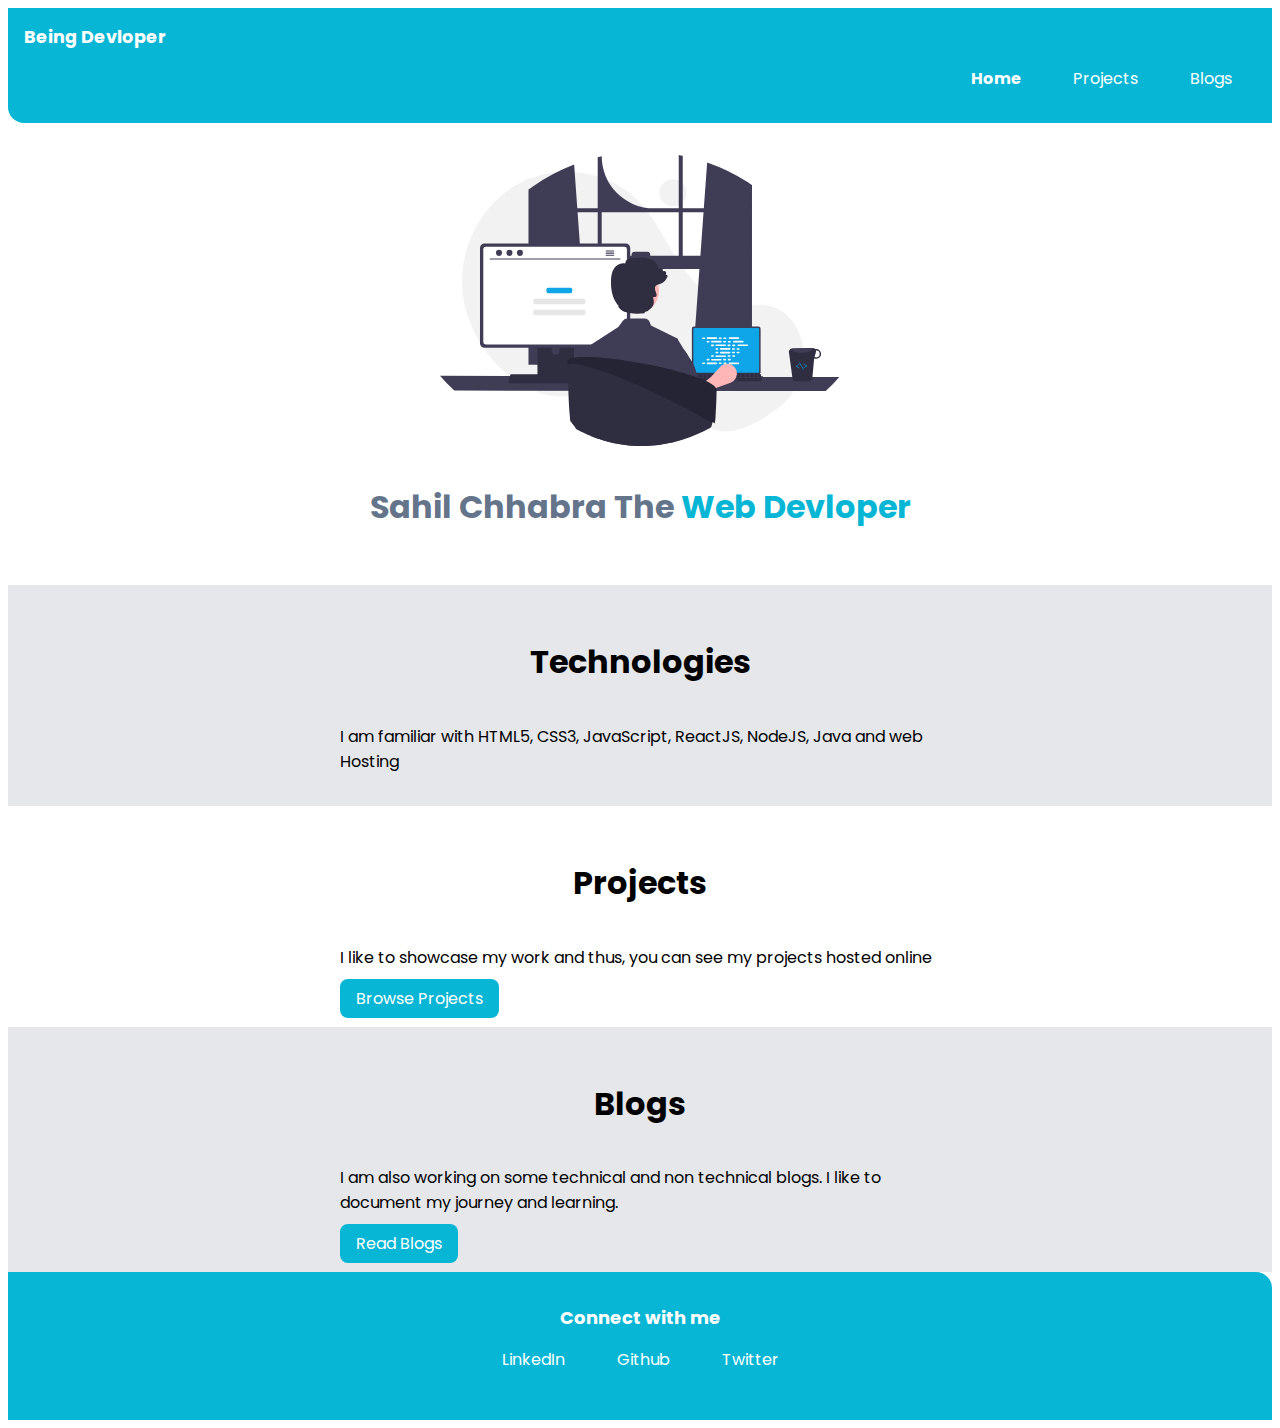
<file: index.html>
<!DOCTYPE html>
<html lang="en">

<head>
    <meta charset="UTF-8">
    <meta http-equiv="X-UA-Compatible" content="IE=edge">
    <meta name="viewport" content="width=device-width, initial-scale=1.0">
    <title>Document</title>

    <link rel="stylesheet" href="./style.css">
</head>

<body>

    <nav class="navigation container">

        <div class="nav-brand">Being Devloper</div>

        <ul class="non-bullet nav-pills">
            <li class="list-item-inline"><a class="link link-active" href="/">Home</a></li>

            <li class="list-item-inline"><a class="link" href="/projects.html">Projects</a></li>

            <li class="list-item-inline"><a class="link" href="/blogs.html">Blogs</a></li>
        </ul>
    </nav>

    <header class="hero">
        <img class="hero-img" src="./images/hero.svg" />
        <h1 class="hero-heading">Sahil Chhabra The <span class="heading-inverted">Web Devloper</span></h1>
    </header>

    <section class="section ow">

        <div class="container-center">
            <h1> Technologies</h1>
            <p>I am familiar with HTML5, CSS3, JavaScript, ReactJS, NodeJS, Java and web Hosting</p>
        </div>
    </section>


    <section class="section">

        <div class="container-center">
            <h1> Projects</h1>
            <p>I like to showcase my work and thus, you can see my projects hosted online</p>
            <a href="/projects.html" class="link primary-link">Browse Projects</a>
        </div>

    </section>

    <section class="section ow">

        <div class="container-center">
            <h1>Blogs</h1>
            <p>I am also working on some technical and non technical blogs. I like to document my journey and learning.
            </p>

            <a href="/blogs.html" class="link primary-link">Read Blogs</a>

        </div>
    </section>


    <footer class="footer">
        <div class="footer-header">Connect with me</div>
        <ul class="non-bullet">
            <li class="list-item-inline"><a class="link"
                    href="https://www.linkedin.com/in/sahil-chhabra-81b2571aa/">LinkedIn</a></li>
            <li class="list-item-inline"><a class="link" href="https://github.com/ThisSahil">Github</a></li>
            <li class="list-item-inline"><a class="link" href="/">Twitter</a></li>
        </ul>
    </footer>

</body>

</html>
</file>
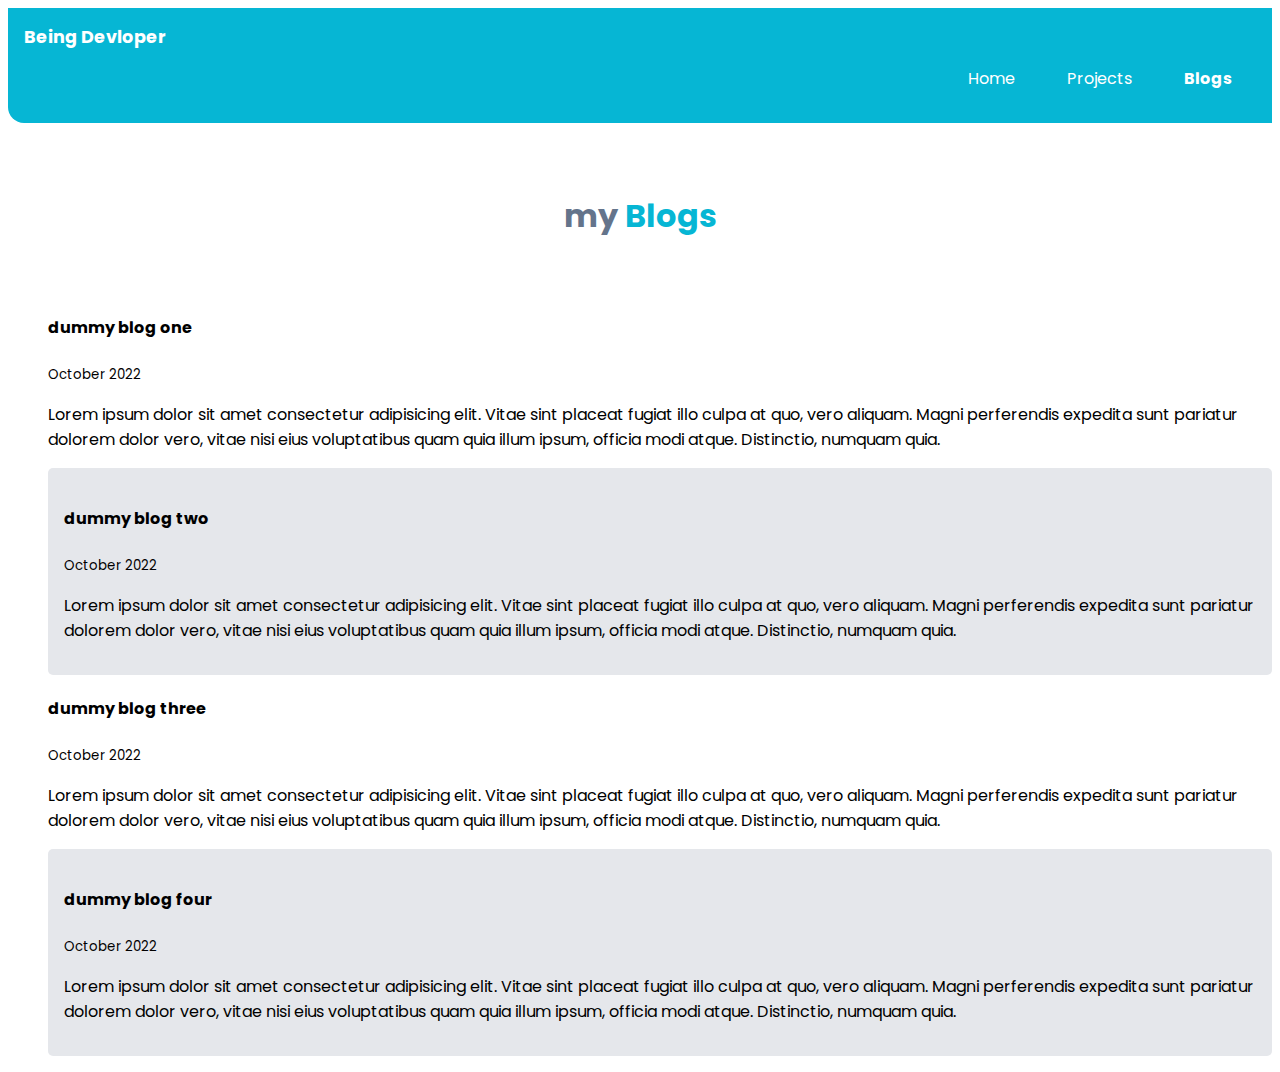
<file: blogs.html>
<!DOCTYPE html>
<html lang="en">

<head>
    <meta charset="UTF-8">
    <meta http-equiv="X-UA-Compatible" content="IE=edge">
    <meta name="viewport" content="width=device-width, initial-scale=1.0">
    <title>Sahil | Blogs</title>
    <link rel="stylesheet" href="style.css">
</head>

<body>

    <nav class="navigation container">

        <div class="nav-brand">Being Devloper</div>

        <ul class="non-bullet nav-pills">
            <li class="list-item-inline"><a class="link" href="/">Home</a></li>

            <li class="list-item-inline"><a class="link" href="/projects.html">Projects</a></li>

            <li class="list-item-inline"><a class="link link-active" href="/blogs.html">Blogs</a></li>
        </ul>
    </nav>

    <header class="hero">
        <h1 class="hero-heading">my <span class="heading-inverted">Blogs</span></h1>
    </header>


    <ul>
        <li class="non-bullet">
            <h4>dummy blog one</h4>
            <small>October 2022</small>
            <p>Lorem ipsum dolor sit amet consectetur adipisicing elit. Vitae sint placeat fugiat illo culpa at quo,
                vero aliquam. Magni perferendis expedita sunt pariatur dolorem dolor vero, vitae nisi eius voluptatibus
                quam quia illum ipsum, officia modi atque. Distinctio, numquam quia.</p>
        </li>


        <li class="non-bullet grey-bg">
            <h4>dummy blog two</h4>
            <small>October 2022</small>
            <p>Lorem ipsum dolor sit amet consectetur adipisicing elit. Vitae sint placeat fugiat
                illo culpa at quo,
                vero aliquam. Magni perferendis expedita sunt pariatur dolorem dolor vero, vitae nisi eius voluptatibus
                quam quia illum ipsum, officia modi atque. Distinctio, numquam quia.</p>
        </li>


        <li class="non-bullet">
            <h4>dummy blog three</h4>
            <small>October 2022</small>
            <p>Lorem ipsum dolor sit amet consectetur adipisicing elit. Vitae sint placeat fugiat
                illo culpa at quo,
                vero aliquam. Magni perferendis expedita sunt pariatur dolorem dolor vero, vitae nisi eius voluptatibus
                quam quia illum ipsum, officia modi atque. Distinctio, numquam quia.</p>
        </li>


        <li class="non-bullet grey-bg">
            <h4>dummy blog four</h4>
            <small>October 2022</small>
            <p>Lorem ipsum dolor sit amet consectetur adipisicing elit. Vitae sint placeat fugiat
                illo culpa at quo,
                vero aliquam. Magni perferendis expedita sunt pariatur dolorem dolor vero, vitae nisi eius voluptatibus
                quam quia illum ipsum, officia modi atque. Distinctio, numquam quia.</p>
        </li>

    </ul>


</body>

</html>
</file>
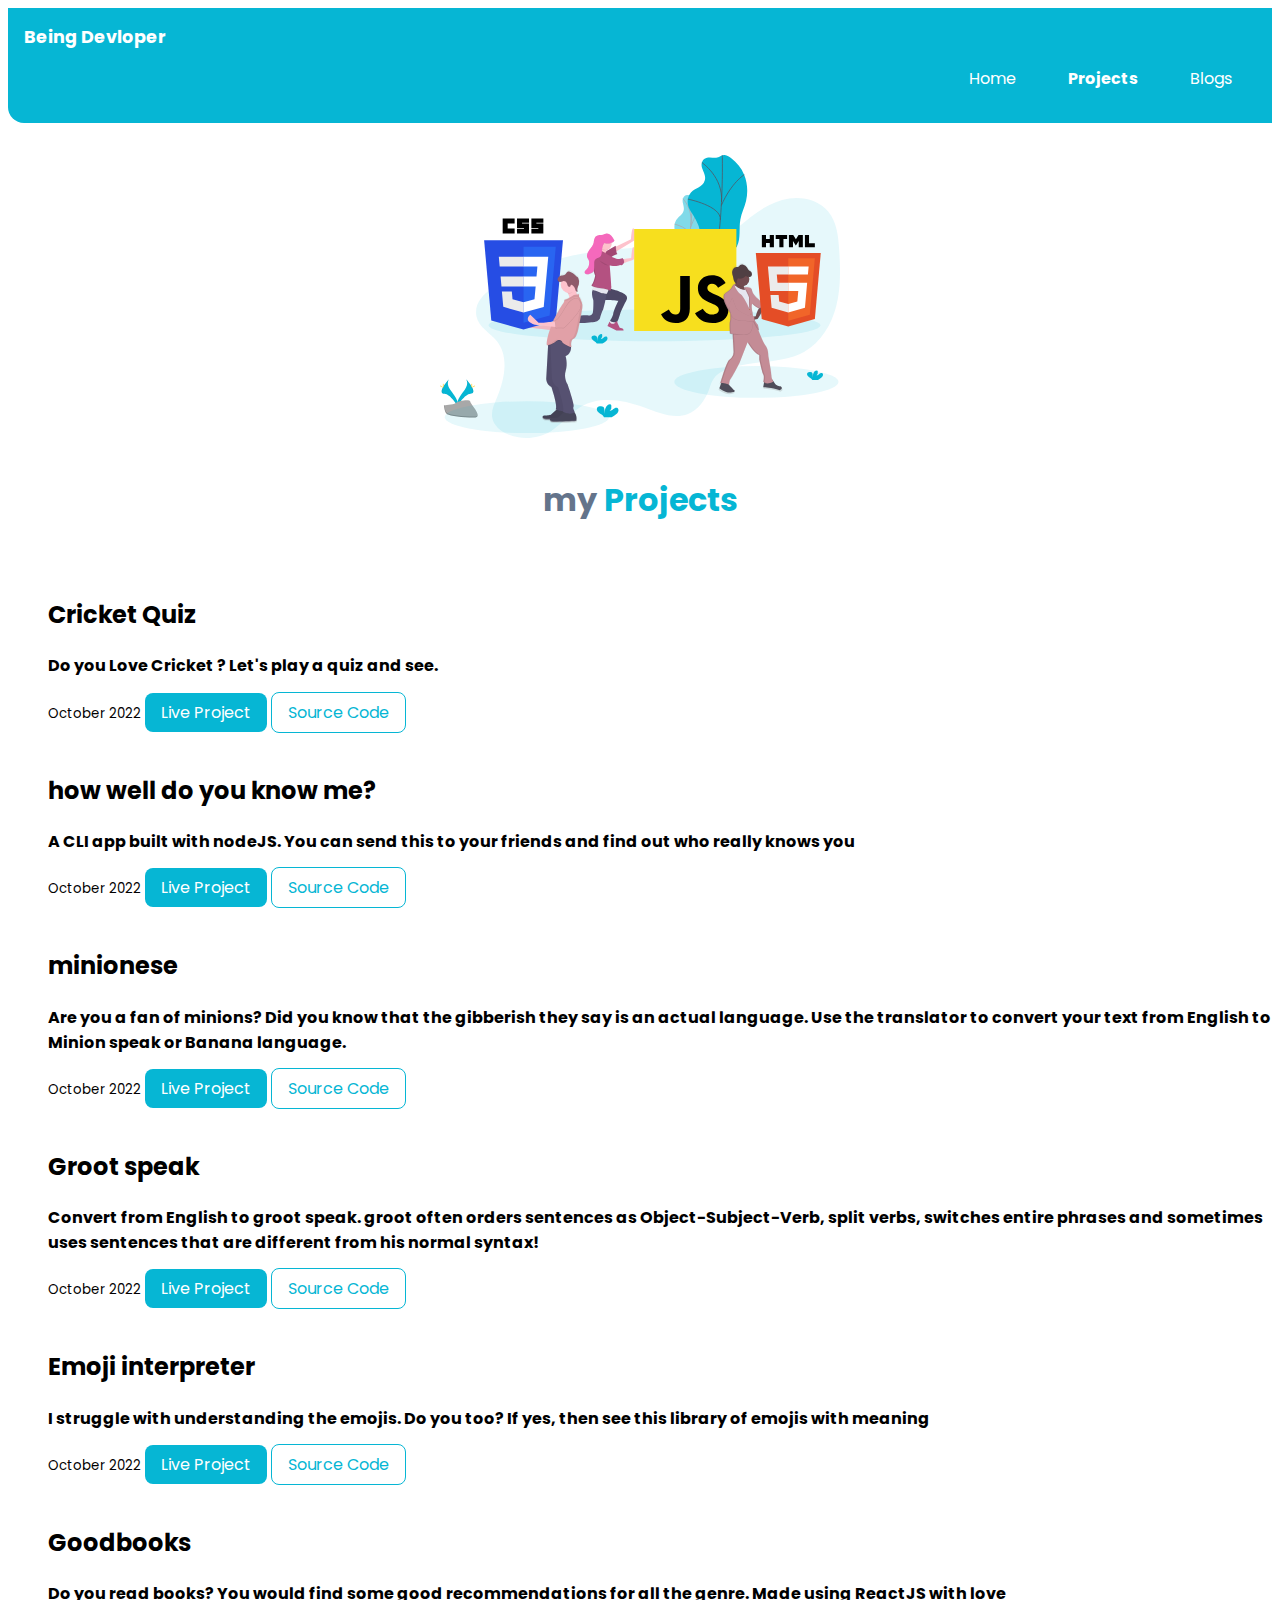
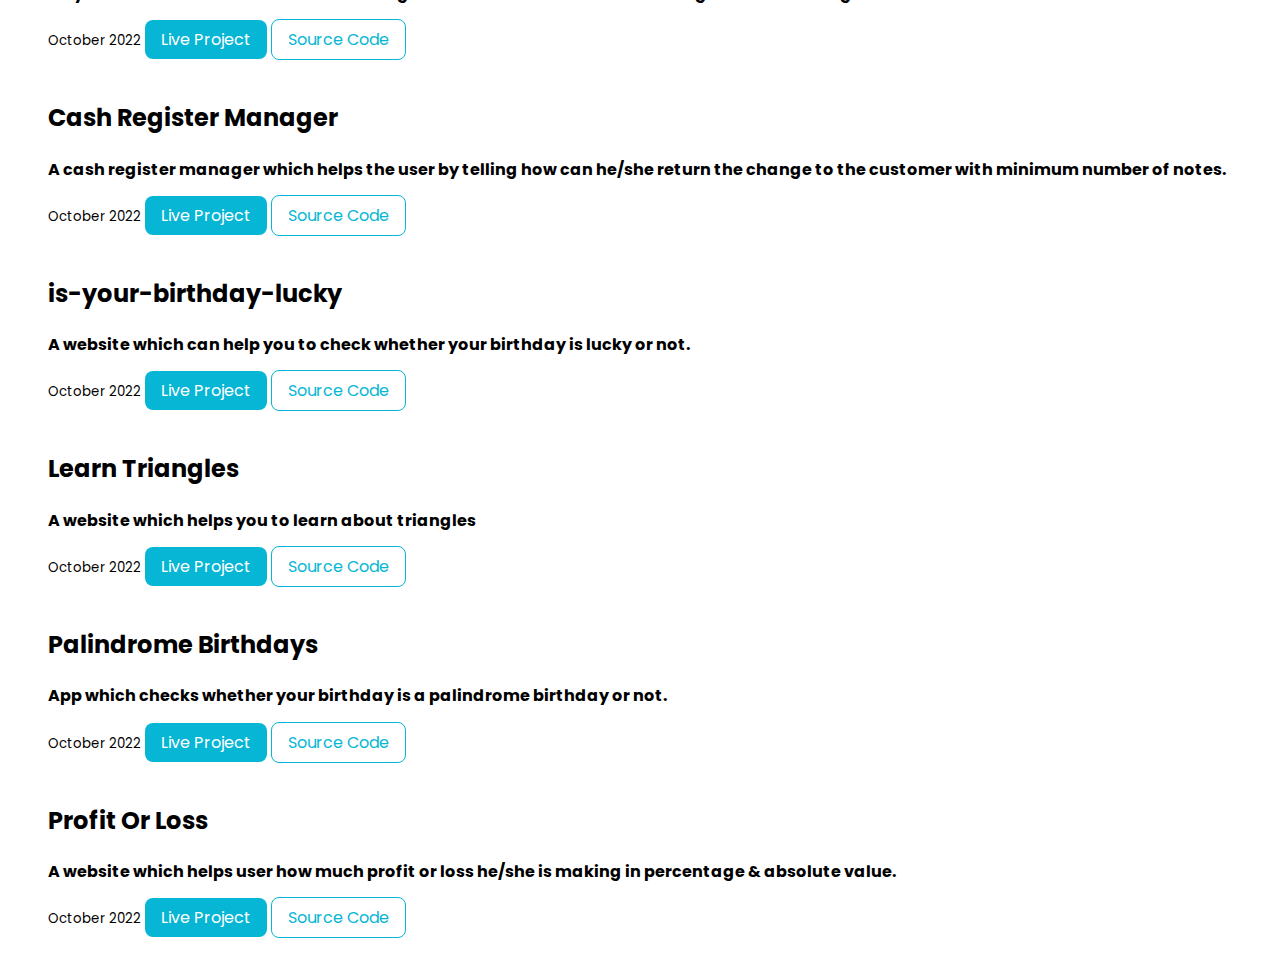
<file: projects.html>
<!DOCTYPE html>
<html lang="en">

<head>
    <meta charset="UTF-8">
    <meta http-equiv="X-UA-Compatible" content="IE=edge">
    <meta name="viewport" content="width=device-width, initial-scale=1.0">
    <title>Sahil | Projects</title>
    <link rel="stylesheet" href="style.css">
</head>

<body>

    <nav class="navigation container">

        <div class="nav-brand">Being Devloper</div>

        <ul class="non-bullet nav-pills">
            <li class="list-item-inline"><a class="link" href="/">Home</a></li>

            <li class="list-item-inline"><a class="link link-active" href="/projects.html">Projects</a></li>

            <li class="list-item-inline"><a class="link" href="/blogs.html">Blogs</a></li>
        </ul>
    </nav>

    <header class="hero">
        <img class="hero-img" src="./images/undraw_static_assets_rpm6.svg" />
        <h1 class="hero-heading">my <span class="heading-inverted">Projects</span></h1>
    </header>

    <ul class="non-bullet">
        <li class="mb">
            <h2>Cricket Quiz </h2>

            <h4> Do you Love Cricket ? Let's play a quiz and see.</h4>
            <small>October 2022</small>
            <a href="https://replit.com/@sahilchhabra1/CricketQuizMark1?embed=1&output=1" class="link primary-link">Live
                Project</a>
            <a href="https://replit.com/@sahilchhabra1/CricketQuizMark1#index.js" class="link secondary-link">Source
                Code</a>

        </li>

        <li class="mb">
            <h2>how well do you know me?</h2>
            <h4>A CLI app built with nodeJS. You can send this to your friends and find out who really knows you</h4>
            <small>October 2022</small>
            <a href="https://replit.com/@sahilchhabra1/howwelluknowme?embed=1&output=1" class="link primary-link">Live
                Project</a>
            <a href="https://replit.com/@sahilchhabra1/howwelluknowme#index.js" class="link secondary-link">Source
                Code</a>

        </li>

        <li class="mb">
            <h2>minionese</h2>
            <h4>Are you a fan of minions? Did you know that the gibberish they say is an actual language. Use the
                translator to convert your text from English to Minion speak or Banana language.</h4>
            <small>October 2022</small>
            <a href="https://sahil-banana-speak.netlify.app/" class="link primary-link">Live
                Project</a>
            <a href="https://github.com/ThisSahil/banana-speak" class="link secondary-link">Source
                Code</a>

        </li class="mb">


        <li class="mb">
            <h2>Groot speak</h2>
            <h4>Convert from English to groot speak. groot often orders sentences as Object-Subject-Verb, split verbs,
                switches entire phrases and sometimes uses sentences that are different from his normal syntax!</h4>
            <small>October 2022</small>
            <a href="https://sahil-groot-translate.netlify.app/" class="link primary-link">Live
                Project</a>
            <a href="https://github.com/ThisSahil/groot-translator-web-app" class="link secondary-link">Source
                Code</a>

        </li>



        <li class="mb">
            <h2>Emoji interpreter</h2>
            <h4>I struggle with understanding the emojis. Do you too? If yes, then see this library of emojis with
                meaning</h4>
            <small>October 2022</small>
            <a href="https://bv98sj.csb.app/" class="link primary-link">Live
                Project</a>
            <a href="https://codesandbox.io/s/emoji-interpreter-bv98sj" class="link secondary-link">Source
                Code</a>

        </li>


        <li class="mb">
            <h2>Goodbooks</h2>
            <h4>Do you read books? You would find some good recommendations for all the genre. Made using ReactJS with
                love</h4>
            <small>October 2022</small>
            <a href="https://5cvzqt.csb.app/" class="link primary-link">Live
                Project</a>
            <a href="https://codesandbox.io/s/fervent-frost-5cvzqt" class="link secondary-link">Source
                Code</a>

        </li>


        <li class="mb">
            <h2>Cash Register Manager </h2>
            <h4>A cash register manager which helps the user by telling how can he/she return the change to the customer
                with minimum number of notes.</h4>
            <small>October 2022</small>
            <a href="https://sahil-cash-register-manager.netlify.app/" class="link primary-link">Live
                Project</a>
            <a href="https://github.com/ThisSahil/neoG-level-0--Cash-register-manager"
                class="link secondary-link">Source
                Code</a>

        </li>


        <li class="mb">
            <h2>is-your-birthday-lucky</h2>
            <h4>A website which can help you to check whether your birthday is lucky or not.</h4>
            <small>October 2022</small>
            <a href="https://sahil-birthday-lucky-project.netlify.app/" class="link primary-link">Live
                Project</a>
            <a href="https://github.com/ThisSahil/neoG-lev-0-check-birthday-lucky" class="link secondary-link">Source
                Code</a>

        </li>


        <li class="mb">
            <h2>Learn Triangles</h2>
            <h4>A website which helps you to learn about triangles</h4>
            <small>October 2022</small>
            <a href="https://sahil-funn-with-triangles.netlify.app/" class="link primary-link">Live
                Project</a>
            <a href="https://github.com/ThisSahil/fun-triangles-neoG-lev0" class="link secondary-link">Source
                Code</a>

        </li>


        <li class="mb">
            <h2>Palindrome Birthdays</h2>
            <h4>App which checks whether your birthday is a palindrome birthday or not.</h4>
            <small>October 2022</small>
            <a href="https://sahil-birthday-palindrome.netlify.app/" class="link primary-link">Live
                Project</a>
            <a href="https://github.com/ThisSahil/birthday-palindrome-neoG-lev-0" class="link secondary-link">Source
                Code</a>

        </li>

        <li class="mb">
            <h2>Profit Or Loss</h2>
            <h4>A website which helps user how much profit or loss he/she is making in percentage & absolute value.</h4>
            <small>October 2022</small>
            <a href="https://sahil-stock-purchase.netlify.app/" class="link primary-link">Live
                Project</a>
            <a href="https://github.com/ThisSahil/stock-purchase-neoG-lev-0" class="link secondary-link">Source
                Code</a>

        </li>



    </ul>

</body>

</html>
</file>
<file: style.css>
@import url("https://fonts.googleapis.com/css2?family=Architects+Daughter&family=Lato:wght@400;700&family=Poppins&display=swap");

:root {
  --primary-color: #06b6d4;
  --dark-grey: #64748b;
  --off-white: #e5e7eb;
}

body {
  font-family: "Poppins", sans-serif;
}

.container {
  padding-left: 1rem;
  padding-bottom: 1rem;
}

.container-center {
  max-width: 600px;
  margin: auto;
}

hr {
  margin: 3rem 0;
}

.link {
  text-decoration: none;
  padding: 0.5rem 1rem;
}

.primary-link {
  border-radius: 0.5rem;
  color: white;
  background-color: var(--primary-color);
}

.secondary-link {
  border-radius: 0.5rem;
  border: 1px solid var(--primary-color);
  color: var(--primary-color);
}

.non-bullet {
  list-style: none;
}

.list-item-inline {
  display: inline;
  padding: 0 0.5rem;
}

.mb {
  margin-bottom: 3rem;
}

.navigation {
  background-color: var(--primary-color);
  color: white;
  padding: 1rem;
  border-bottom-left-radius: 1rem;
}

.navigation .link {
  color: white;
}

.nav-pills {
  text-align: right;
}

.nav-brand {
  font-weight: bold;
  font-size: 1.1rem;
}

.link-active {
  font-weight: bold;
}

.hero {
  padding: 2rem;
}

.hero-img {
  max-width: 400px;
  margin: auto;
  display: block;
}

.hero-heading {
  padding-top: 1rem;
  color: var(--dark-grey);
  text-align: center;
}

.grey-bg {
  background-color: #e5e7eb;
  padding: 1rem;
  border-radius: 5px;
}

.hero-heading .heading-inverted {
  color: var(--primary-color);
}

.section h1 {
  text-align: center;
  padding: 1rem;
}

.section {
  padding: 1rem;
}

.ow {
  background-color: var(--off-white);
}

.footer {
  background-color: var(--primary-color);
  padding: 2rem;
  text-align: center;
  color: white;
  border-top-right-radius: 1rem;
}

.footer .link {
  color: white;
}

.footer ul {
  padding-inline-start: 0px;
}

.footer-header {
  font-weight: bold;
  font-size: large;
}
</file>
